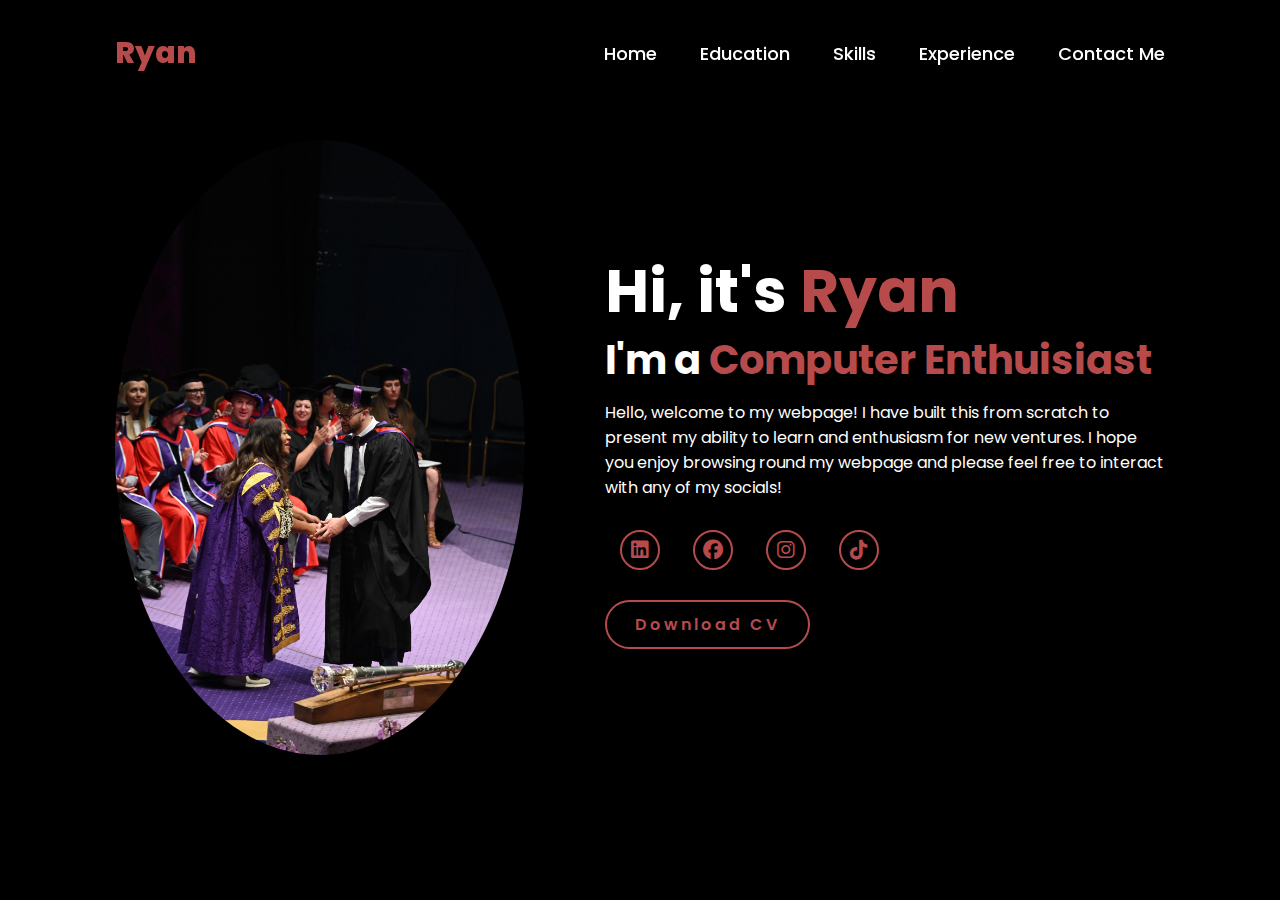
<file: index.html>
<!DOCTYPE html>
<html lang="en">
<head>
    <meta charset="UTF-8">
    <meta name="viewport" content="width=device-width, initial-scale=1">
    <link rel="stylesheet" href="https://cdnjs.cloudflare.com/ajax/libs/font-awesome/6.5.2/css/all.min.css">
    <link rel="stylesheet" href="style.css">
    <title>Portfolio Webpage</title>
    
</head>
<body>
    <header>
        <a href="#" class="logo">Ryan</a>

        <nav>
            <a href="index.html" class="active"> Home</a>
            <a href="Education.html" >Education</a>
            <a href="Skills.html" >Skills</a>
            <a href="Experience.html" >Experience</a>
            <a href="ContactMe.html" >Contact Me</a>
        </nav>
    </header>
    <section class="home">
        <div class="home-img">
            <img src="MeUNI.jpg" alt="Ryan Wallace">
        </div>
        <div class="home-content">
            <h1> Hi, it's <span> Ryan </span></h1>
            <h3 class="typing-text">I'm a <span></span></h3>
            <p> Hello, welcome to my webpage! I have built this from scratch to present my ability to learn and enthusiasm for new ventures. I hope you enjoy browsing round my webpage and please feel free to interact with any of my socials! </p>
            <div class="social-icons">
                <a href="https://www.linkedin.com/in/ryan-wallace-bsc-hons-msc-ab473a263/"><i class="fa-brands fa-linkedin"></i></a>
                <a href="https://www.facebook.com/people/Simple-System-Solutions/61556172171223/"><i class="fa-brands fa-facebook"></i></a>
                <a href="https://www.instagram.com/simplesystemsolution/#"><i class="fa-brands fa-instagram"></i></a>
                <a href="https://www.tiktok.com/@simplesystemsolutions"><i class="fa-brands fa-tiktok"></i></a>
            </div>
            <a href="CV.pdf" class="btn">Download CV</a>
        </div>
    </section>
</body>
</html>
</file>
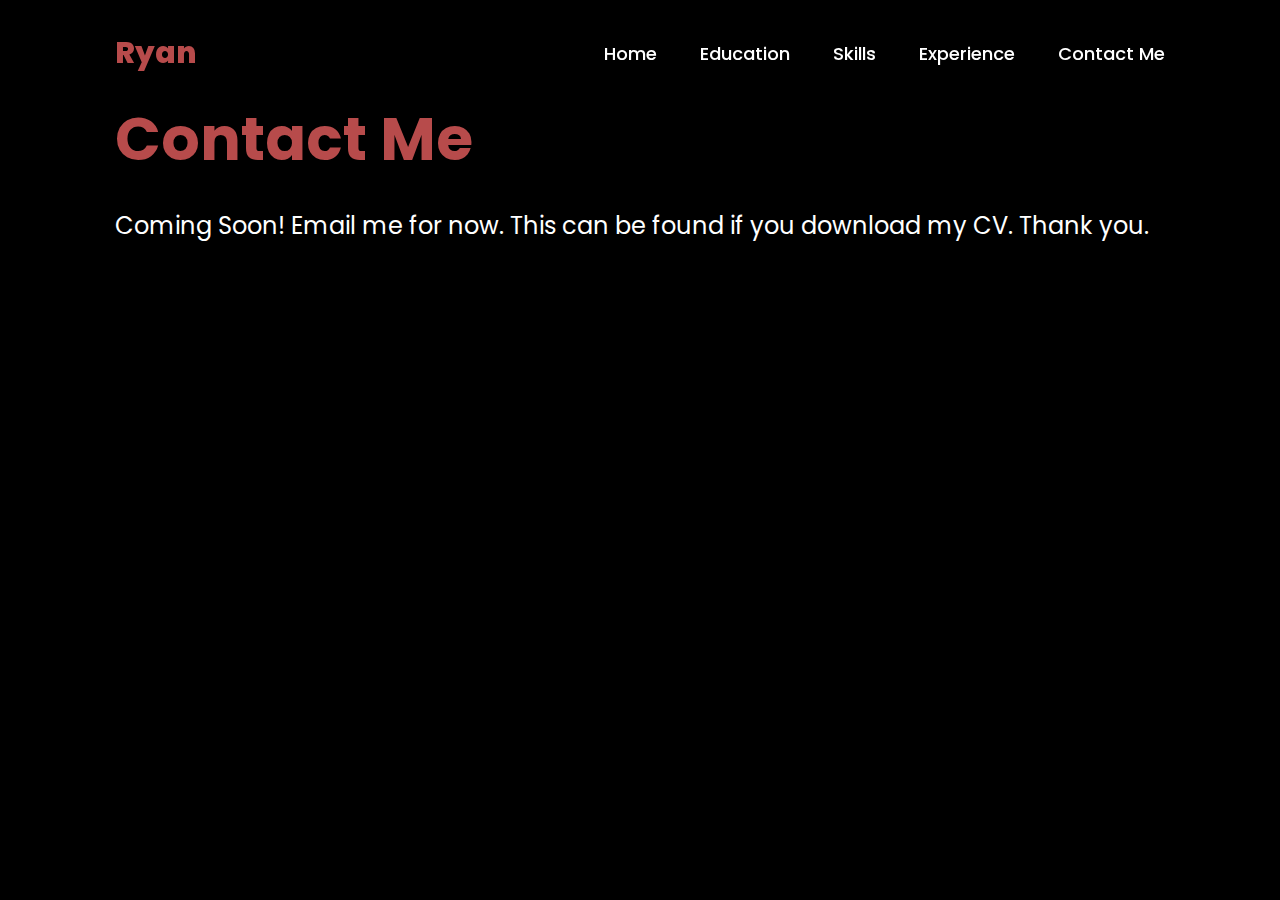
<file: ContactMe.html>
<!DOCTYPE html>
<html lang="en">
<head>
    <meta charset="UTF-8">
    <meta name="viewport" content="width=device-width, initial-scale=1">
    <link rel="stylesheet" href="https://cdnjs.cloudflare.com/ajax/libs/font-awesome/6.5.2/css/all.min.css">
    <link rel="stylesheet" href="contact.css">
    <title>Portfolio Webpage</title>
    
</head>
<body>
    <header>
        <a href="#" class="logo">Ryan</a>

        <nav>
            <a href="index.html" class="active"> Home</a>
            <a href="Education.html" >Education</a>
            <a href="Skills.html" >Skills</a>
            <a href="Experience.html" >Experience</a>
            <a href="ContactMe.html" >Contact Me</a>
        </nav>
    </header>
    <section class="contact">
        <div class="contact-content">
            <h1> Contact Me </h1>
            <p> Coming Soon! Email me for now. This can be found if you download my CV. Thank you. </p>
        </div>

    </section>
<body>
<html>
</file>
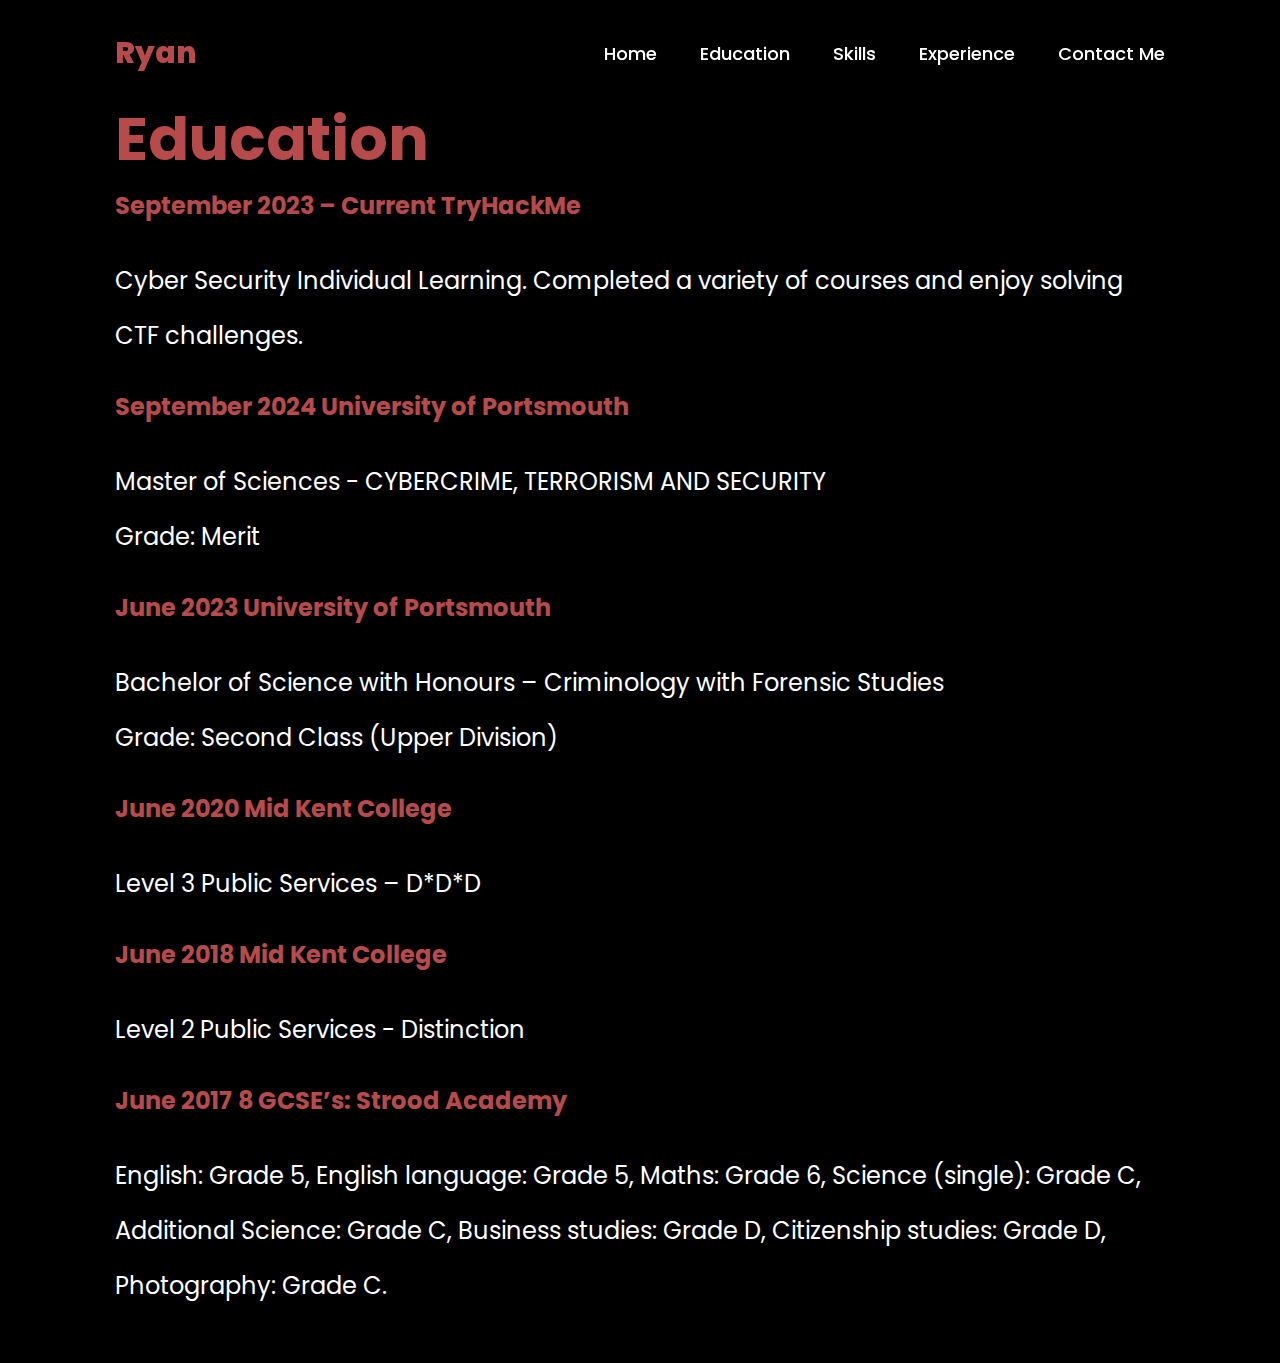
<file: Education.html>
<!DOCTYPE html>
<html lang="en">
<head>
    <meta charset="UTF-8">
    <meta name="viewport" content="width=device-width, initial-scale=1">
    <link rel="stylesheet" href="https://cdnjs.cloudflare.com/ajax/libs/font-awesome/6.5.2/css/all.min.css">
    <link rel="stylesheet" href="education.css">
    <title>Portfolio Webpage</title>
    
</head>
<body>
    <header>
        <a href="#" class="logo">Ryan</a>

        <nav>
            <a href="index.html" class="active"> Home</a>
            <a href="Education.html" >Education</a>
            <a href="Skills.html" >Skills</a>
            <a href="Experience.html" >Experience</a>
            <a href="ContactMe.html" >Contact Me</a>
        </nav>
    </header>
    <section class="education">
        <div class="education-content">
                <h1> Education </h1>
                <span> September 2023 – Current     TryHackMe </span> <br>
                <p> Cyber Security Individual Learning. 
                Completed a variety of courses and enjoy solving CTF challenges. </p> <br>
                

                <span> September 2024      University of Portsmouth </span> <br>
                <p> Master of Sciences - CYBERCRIME, TERRORISM AND SECURITY <br>
                Grade: Merit </p> <br>
                

                <span> June 2023           University of Portsmouth </span> <br>
                <p> Bachelor of Science with Honours – Criminology with Forensic Studies <br>
                Grade: Second Class (Upper Division) </p> <br>
                

                <span> June 2020           Mid Kent College </span> <br>
                <p> Level 3 Public Services – D*D*D </p> <br>
                

                <span> June 2018           Mid Kent College </span> <br>
                <p> Level 2 Public Services - Distinction  </p> <br>
                
                <span> June 2017 8 GCSE’s: Strood Academy </span> <br>
                <p> English: Grade 5, English language: Grade 5, Maths: Grade 6, Science (single): Grade C, Additional Science: 
                Grade C, Business studies: Grade D, Citizenship studies: Grade D, Photography: Grade C. </p>
                </div>

    </section>
</file>
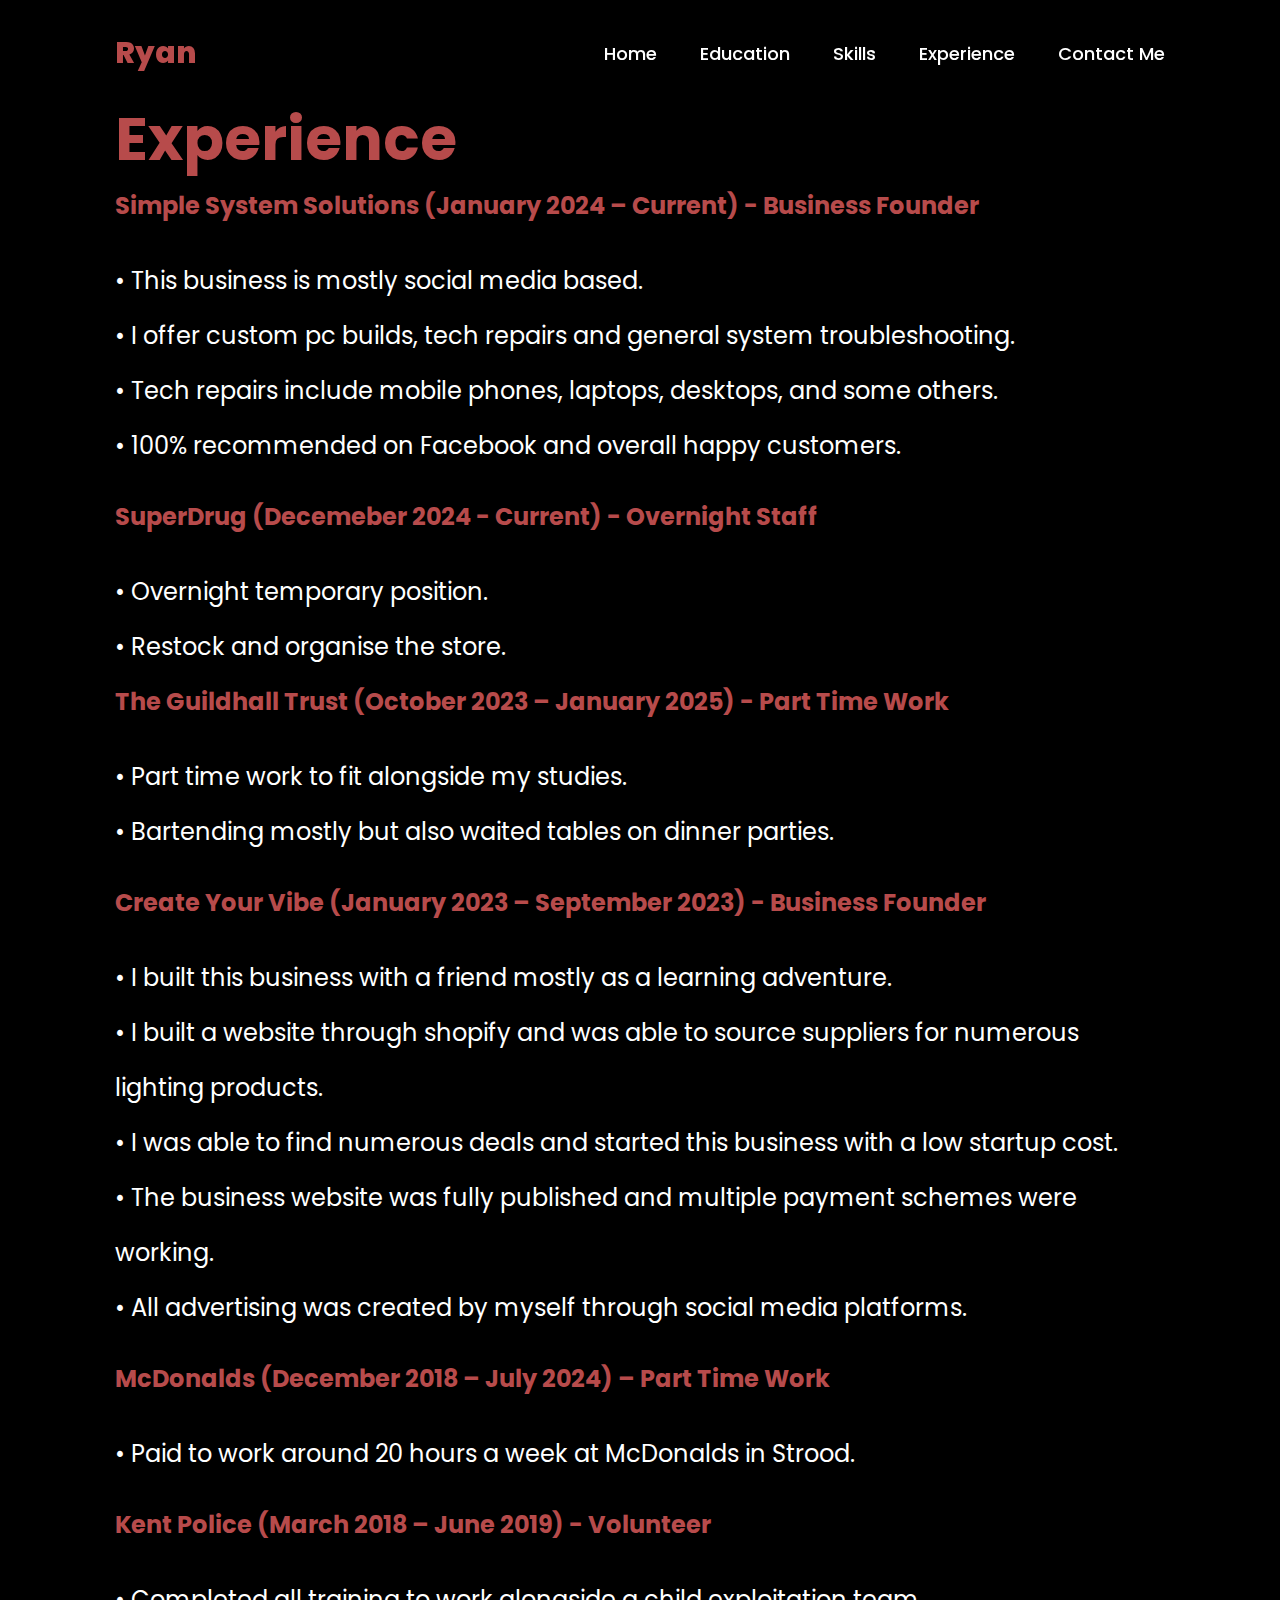
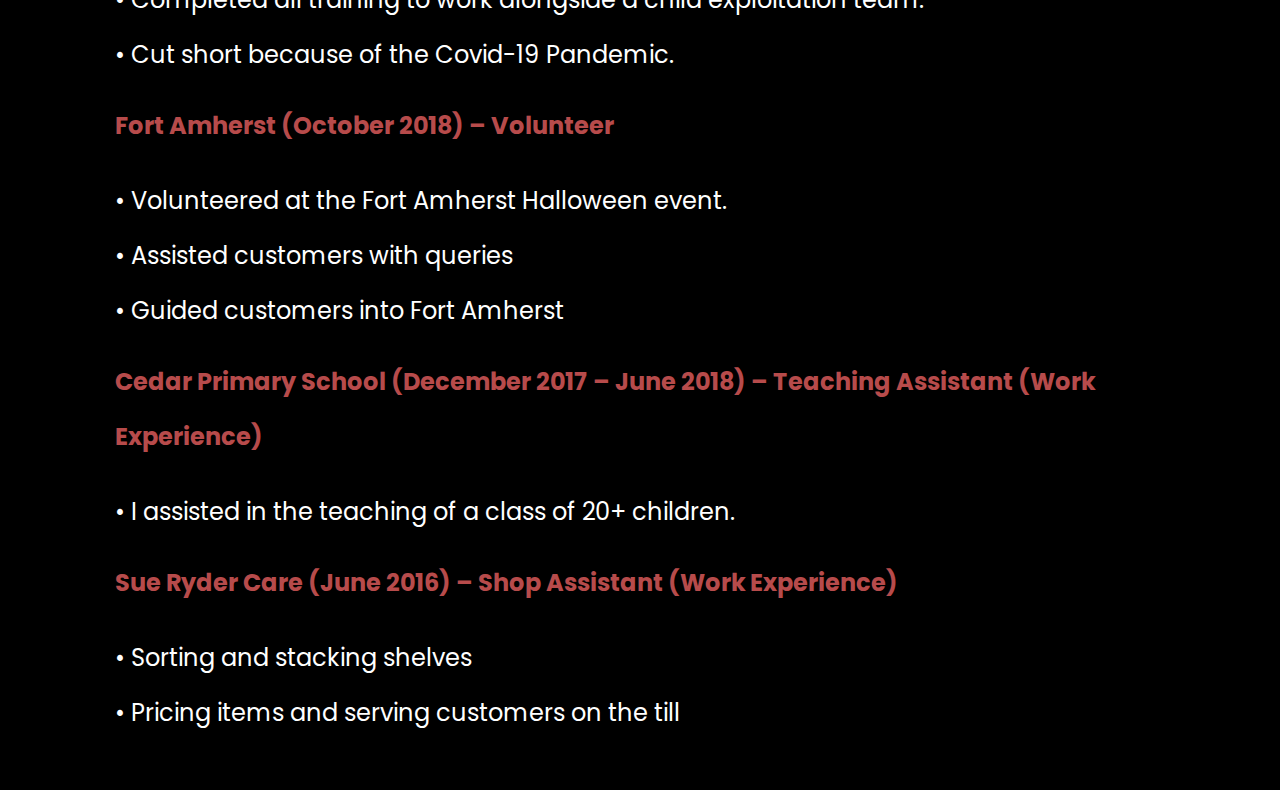
<file: Experience.html>
<!DOCTYPE html>
<html lang="en">
<head>
    <meta charset="UTF-8">
    <meta name="viewport" content="width=device-width, initial-scale=1">
    <link rel="stylesheet" href="https://cdnjs.cloudflare.com/ajax/libs/font-awesome/6.5.2/css/all.min.css">
    <link rel="stylesheet" href="experience.css">
    <title>Portfolio Webpage</title>
    
</head>
<body>
    <header>
        <a href="#" class="logo">Ryan</a>

        <nav>
            <a href="index.html" class="active"> Home</a>
            <a href="Education.html" >Education</a>
            <a href="Skills.html" >Skills</a>
            <a href="Experience.html" >Experience</a>
            <a href="ContactMe.html" >Contact Me</a>
        </nav>
    </header>
    <section class="experience">
        <div class="experience-content">
            <h1> Experience </h1>
                <span> Simple System Solutions (January 2024 – Current) - Business Founder </span> <br>
                <p> • This business is mostly social media based. <br>
                • I offer custom pc builds, tech repairs and general system troubleshooting. <br>
                • Tech repairs include mobile phones, laptops, desktops, and some others. <br>
                • 100% recommended on Facebook and overall happy customers. </p><br>
                
                <span> SuperDrug (Decemeber 2024 - Current) - Overnight Staff </span> <br>
                <p> • Overnight temporary position. <br>
                    • Restock and organise the store. <br> </p>
                
                <span> The Guildhall Trust (October 2023 – January 2025) - Part Time Work </span> <br>
                <p> • Part time work to fit alongside my studies. <br>
                • Bartending mostly but also waited tables on dinner parties. </p><br>
                
                
                <span> Create Your Vibe (January 2023 – September 2023) - Business Founder </span> <br>
                <p> • I built this business with a friend mostly as a learning adventure. <br>
                • I built a website through shopify and was able to source suppliers for numerous lighting products. <br>
                • I was able to find numerous deals and started this business with a low startup cost. <br>
                • The business website was fully published and multiple payment schemes were working. <br>
                • All advertising was created by myself through social media platforms. </p><br>
                
                
                <span> McDonalds (December 2018 – July 2024) – Part Time Work </span> <br>
                <p> • Paid to work around 20 hours a week at McDonalds in Strood. </p><br>
                
                
                <span> Kent Police (March 2018 – June 2019) - Volunteer </span> <br>
                <p> • Completed all training to work alongside a child exploitation team. <br>
                • Cut short because of the Covid-19 Pandemic. </p><br>
                
                
                <span> Fort Amherst (October 2018) – Volunteer </span> <br>
                <p> • Volunteered at the Fort Amherst Halloween event. <br>
                • Assisted customers with queries <br>
                • Guided customers into Fort Amherst </p><br>
                
                
                <span> Cedar Primary School (December 2017 – June 2018) – Teaching Assistant (Work Experience) </span> <br>
                <p> • I assisted in the teaching of a class of 20+ children. </p><br>
                
                
                <span> Sue Ryder Care (June 2016) – Shop Assistant (Work Experience) </span> <br>
                <p> • Sorting and stacking shelves <br>
                • Pricing items and serving customers on the till </p>

        </div>

    </section>
</file>
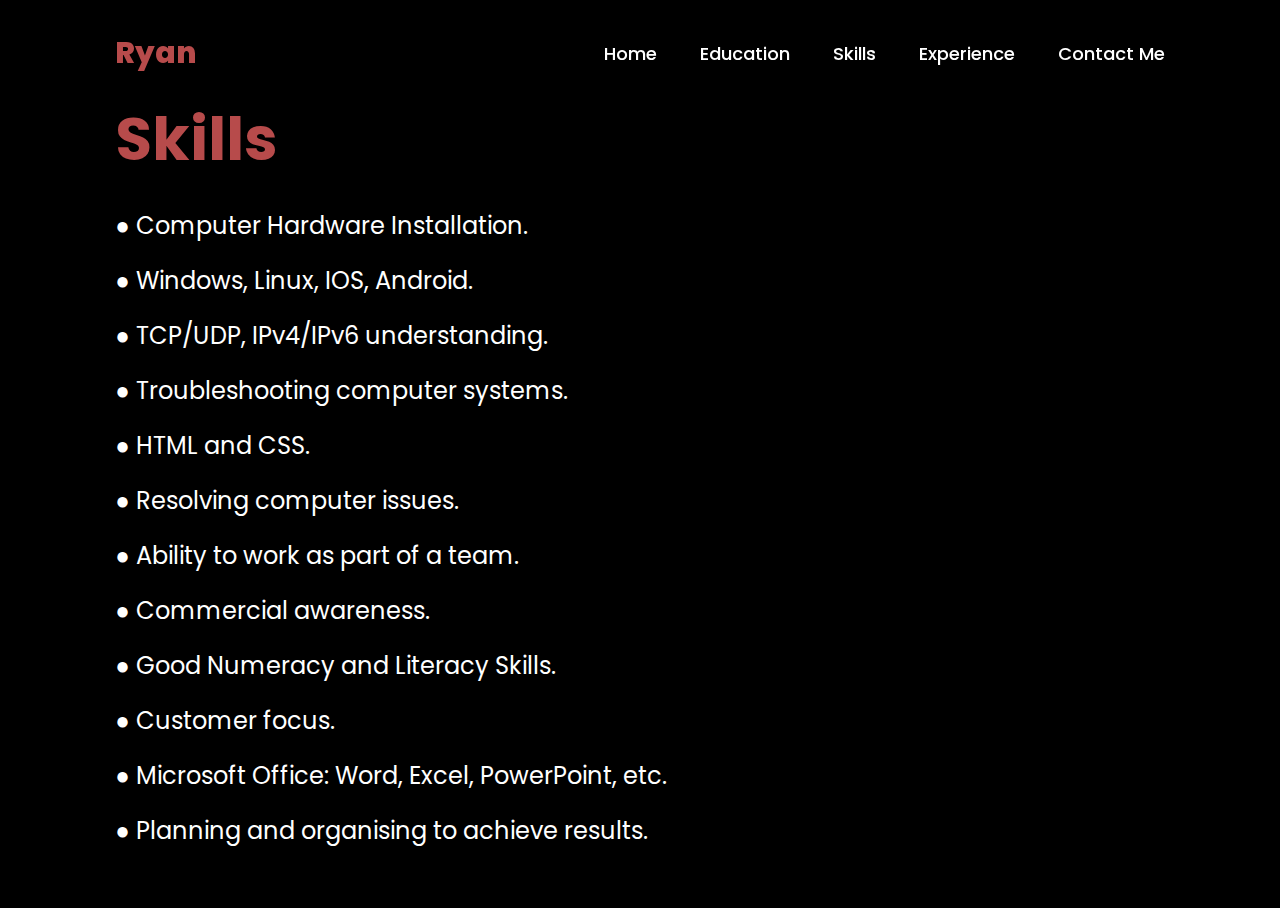
<file: Skills.html>
<!DOCTYPE html>
<html lang="en">
<head>
    <meta charset="UTF-8">
    <meta name="viewport" content="width=device-width, initial-scale=1">
    <link rel="stylesheet" href="https://cdnjs.cloudflare.com/ajax/libs/font-awesome/6.5.2/css/all.min.css">
    <link rel="stylesheet" href="skills.css">
    <title>Portfolio Webpage</title>
    
</head>

<body>
    <header>
        <a href="#" class="logo">Ryan</a>

        <nav>
            <a href="index.html" class="active"> Home</a>
            <a href="Education.html" >Education</a>
            <a href="Skills.html" >Skills</a>
            <a href="Experience.html" >Experience</a>
            <a href="ContactMe.html" >Contact Me</a>
        </nav>
    </header>
    <section class="skills">
        <div class="skills-content">
            <h1> Skills </h1>
            <p> ● Computer Hardware Installation. <br>
                ● Windows, Linux, IOS, Android. <br>
                ● TCP/UDP, IPv4/IPv6 understanding. <br>
                ● Troubleshooting computer systems. <br>
                ● HTML and CSS. <br>
                ● Resolving computer issues. <br>
                ● Ability to work as part of a team. <br>
                ● Commercial awareness. <br>
                ● Good Numeracy and Literacy Skills. <br>
                ● Customer focus.<br>
                ● Microsoft Office: Word, Excel, PowerPoint, etc. <br>
                ● Planning and organising to achieve results. <br>
            </p>

        </div>

    </section>
</file>
<file: style.css>
@import url('https://fonts.googleapis.com/css2?family=Poppins%3Awght%40100%3B200%3B300%3B400%3B500%3B600&display=swap%27%29%3B');

*{
    margin: 0;
    padding: 0;
    box-sizing: border-box;
    text-decoration: none;
    border: none;
    outline: none;
    font-family: 'Poppins', sans-serif; 
}

html{
    font-size: 62.5%
}

body{
    width: 100%;
    height: 100vh;
    overflow-x: hidden;
    background-color: black;
    color: white;
}

header{
    margin-top: 20px;
    position: fixed;
    top: 0;
    left: 0;
    width: 100%;
    padding: 1rem 9%;
    background-color: transparent;
    filter: drop-shadow(10px);
    display: flex;
    justify-content: space-between;
    align-items: center;
    z-index: 100;
}

.logo{
    font-size: 3rem;
    color: #b74b4b;
    font-weight: 800;
    cursor: pointer;
    transition: 0.5s ease;
}

.logo:hover{
    transform: scale(1.1);
}

nav a{
    font-size: 1.8rem;
    color: white;
    margin-left: 4rem;
    font-weight: 500;
    transition: 0.3s ease;
    border-bottom: 3px solid transparent;
}

nav a:hover,
nav a:active{
    color: #b74b4b;
    border-bottom: 3px solid #b74b4b;
}

@media(max-width:995px){
    nav{
        position: absolute;
        display: none;
        top: 0;
        right: 0;
        width: 40%;
        border-left: 3px solid #b74b4b;
        border-bottom-left-radius: 2rem;
        padding: 1rem solid;
        background-color: #161616;
        border-top: 0.1rem solid rgba(0, 0, 0, 1)
    }

    nav.active{
        display: block;
    }

    nav a{
        display: block;
        font-size: 2rem;
        margin: 3rem 0;
    }

    nav a:hover,
    nav a:active{
        padding: 1rem;
        border-radius: 0.5rem;
        border-bottom: 0.5rem solid #b74b4b;
    }
}

section{
    min-height: 100vh;
    padding: 5rem 9% 5rem;
}

.home{
    display: flex;
    justify-content: center;
    align-items: center;
    gap: 8rem;
    background-color: black;
}

.home .home-content h1{
    font-size: 6rem;
    font-weight: 700;
    line-height: 1.3;
}

span{
    color: #b74b4b;
}

.home-content h3{
    font-size: 4rem;
    margin-bottom: 1rem;
    font-weight: 700;
}

.home-content p{
    font-size: 1.6rem;
}

.home-img{
    border-radius: 50%;
}

.home-img img{
    position: relative;
    width: 32vw;
    border-radius: 50%;
    box-shadow: 0 0 25px solid;
    cursor: pointer;
    transition: 0.2s linear;
}

.home-img img:hover{
    font-size: 1.8rem;
    font-weight: 500;
}

.social-icons a{
    display: inline-flex;
    justify-content: center;
    align-items: center;
    width: 4rem;
    height: 4rem;
    background-color: transparent;
    border: 0.2rem solid #b74b4b;
    font-size: 2rem;
    border-radius: 50%;
    margin: 3rem 1.5rem 3rem;
    transition: 0.3s ease;
    color: #b74b4b;
}

.social-icons a:hover{
    color: black;
    transform: scale(1.3) translateY(-5px);
    background-color: #b74b4b;
    box-shadow: 0 0 25px #b74b4b;
}

.btn{
    display: inline-block;
    padding: 1rem 2.8rem;
    background-color: black;
    border-radius: 4rem;
    font-size: 1.6rem;
    color: #b74b4b;
    letter-spacing: 0.3rem;
    font-weight: 600;
    border: 2px solid #b74b4b;
    transition: 0.3s ease;
    cursor: pointer;
}

.btn:hover{
    transform: scale3d(1.03);
    background-color: #b74b4b;
    color: black;
    box-shadow: 0 0 25px #b74b4b;
}

.typing-text{
    font-size: 34px;
    font-weight: 600;
    min-width: 280px;
}

.typing-text span{
    position: relative;
}

.typing-text span::before{
    content: "Computer Enthuisiast";
    color: #b74b4b;
    animation: words 20s infinite;
}

.typing-text span::after{
    content:"";
    background-color: black;
    position: absolute;
    width: calc(100% + 8px);
    height: 100%;
    border-left: 3px solid black;
    right: -8;
    animation: cursor 0.6s infinite;
}

@keyframes cursor{
    to{
        border-left: 3px solid;
    }
}

@keyframes words{
    0%, 20%{
        content: "Business Owner";
    }
    21%, 40%{
        content: "Cyber-Security Enthusiast";
    }
    41%, 60%{
        content: "Masters Graduate";
    }
    61%, 80%{
        content: "IT Job Seeker";
    }
    81%, 100%{
        content: "Computer Builder";
    }
}

@media (max-width: 1000px){
    .home{
        gap: 4rem;
    }
}

@media (max-width: 995px){
    .home{
        flex-direction: column;
        margin: 5rem 4rem;
    }

    .home .home-content h3{
        font-size: 2.5rem;
    }

    .home-content h1{
        font-size: 5rem;
    }

    .home-img img{
        width: 70vw;
    }
}
</file>
<file: contact.css>
@import url('https://fonts.googleapis.com/css2?family=Poppins%3Awght%40100%3B200%3B300%3B400%3B500%3B600&display=swap%27%29%3B');

*{
    margin: 0;
    padding: 0;
    box-sizing: border-box;
    text-decoration: none;
    border: none;
    outline: none;
    font-family: 'Poppins', sans-serif; 
}

html{
    font-size: 62.5%
}

body{
    width: 100%;
    height: 100vh;
    overflow-x: hidden;
    background-color: black;
    color: white;
}

header{
    margin-top: 20px;
    position: fixed;
    top: 0;
    left: 0;
    width: 100%;
    padding: 1rem 9%;
    background-color: transparent;
    filter: drop-shadow(10px);
    display: flex;
    justify-content: space-between;
    align-items: center;
    z-index: 100;
}

.logo{
    font-size: 3rem;
    color: #b74b4b;
    font-weight: 800;
    cursor: pointer;
    transition: 0.5s ease;
}

.logo:hover{
    transform: scale(1.1);
}

nav a{
    font-size: 1.8rem;
    color: white;
    margin-left: 4rem;
    font-weight: 500;
    transition: 0.3s ease;
    border-bottom: 3px solid transparent;
}

nav a:hover,
nav a:active{
    color: #b74b4b;
    border-bottom: 3px solid #b74b4b;
}

@media(max-width:995px){
    nav{
        position: absolute;
        display: none;
        top: 0;
        right: 0;
        width: 40%;
        border-left: 3px solid #b74b4b;
        border-bottom-left-radius: 2rem;
        padding: 1rem solid;
        background-color: #161616;
        border-top: 0.1rem solid rgba(0, 0, 0, 1)
    }

    nav.active{
        display: block;
    }

    nav a{
        display: block;
        font-size: 2rem;
        margin: 3rem 0;
    }

    nav a:hover,
    nav a:active{
        padding: 1rem;
        border-radius: 0.5rem;
        border-bottom: 0.5rem solid #b74b4b;
    }
}

section{
    min-height: 100vh;
    padding: 5rem 9% 5rem;
}

.contact{
    display: flex;
    justify-content: left;
    align-items: top;
    gap: 8rem;
    background-color: black;
}

.contact .contact-content h1{
    font-size: 6rem;
    font-weight: 700;
    line-height: 1.3;
    margin-top: 5rem;
    color: #b74b4b;
}

span{
    color: #b74b4b;
}

.contact-content h3{
    font-size: 4rem;
    margin-bottom: 1rem;
    font-weight: 700;
}

.contact-content p{
    font-size: 2.4rem;
    margin-top: 2rem;
    line-height: 5.5rem;
}
</file>
<file: education.css>
@import url('https://fonts.googleapis.com/css2?family=Poppins%3Awght%40100%3B200%3B300%3B400%3B500%3B600&display=swap%27%29%3B');

*{
    margin: 0;
    padding: 0;
    box-sizing: border-box;
    text-decoration: none;
    border: none;
    outline: none;
    font-family: 'Poppins', sans-serif; 
}

html{
    font-size: 62.5%
}

body{
    width: 100%;
    height: 100vh;
    overflow-x: hidden;
    background-color: black;
    color: white;
}

header{
    margin-top: 20px;
    position: fixed;
    top: 0;
    left: 0;
    width: 100%;
    padding: 1rem 9%;
    background-color: transparent;
    filter: drop-shadow(10px);
    display: flex;
    justify-content: space-between;
    align-items: center;
    z-index: 100;
}

.logo{
    font-size: 3rem;
    color: #b74b4b;
    font-weight: 800;
    cursor: pointer;
    transition: 0.5s ease;
}

.logo:hover{
    transform: scale(1.1);
}

nav a{
    font-size: 1.8rem;
    color: white;
    margin-left: 4rem;
    font-weight: 500;
    transition: 0.3s ease;
    border-bottom: 3px solid transparent;
}

nav a:hover,
nav a:active{
    color: #b74b4b;
    border-bottom: 3px solid #b74b4b;
}

@media(max-width:995px){
    nav{
        position: absolute;
        display: none;
        top: 0;
        right: 0;
        width: 40%;
        border-left: 3px solid #b74b4b;
        border-bottom-left-radius: 2rem;
        padding: 1rem solid;
        background-color: #161616;
        border-top: 0.1rem solid rgba(0, 0, 0, 1)
    }

    nav.active{
        display: block;
    }

    nav a{
        display: block;
        font-size: 2rem;
        margin: 3rem 0;
    }

    nav a:hover,
    nav a:active{
        padding: 1rem;
        border-radius: 0.5rem;
        border-bottom: 0.5rem solid #b74b4b;
    }
}

section{
    min-height: 100vh;
    padding: 5rem 9% 5rem;
}

.education{
    display: flex;
    justify-content: left;
    align-items: top;
    gap: 8rem;
    background-color: black;
}

.education .education-content h1{
    font-size: 6rem;
    font-weight: 700;
    line-height: 1.3;
    margin-top: 5rem;
    color: #b74b4b;
}

.education .education-content h2{
    font-size: 2.4rem;
    margin-top: 2rem;
    line-height: 5.5rem;
    color: #b74b4b
}

span{
    font-size: 2.4rem;
    font-weight: 700;
    margin-top: 2rem;
    line-height: 5.5rem;
    color: #b74b4b;
}

.education-content h3{
    font-size: 4rem;
    margin-bottom: 1rem;
    font-weight: 700;
}

.education-content p{
    font-size: 2.4rem;
    margin-top: 2rem;
    line-height: 5.5rem;
}
</file>
<file: experience.css>
@import url('https://fonts.googleapis.com/css2?family=Poppins%3Awght%40100%3B200%3B300%3B400%3B500%3B600&display=swap%27%29%3B');

*{
    margin: 0;
    padding: 0;
    box-sizing: border-box;
    text-decoration: none;
    border: none;
    outline: none;
    font-family: 'Poppins', sans-serif; 
}

html{
    font-size: 62.5%
}

body{
    width: 100%;
    height: 100vh;
    overflow-x: hidden;
    background-color: black;
    color: white;
}

header{
    margin-top: 20px;
    position: fixed;
    top: 0;
    left: 0;
    width: 100%;
    padding: 1rem 9%;
    background-color: transparent;
    filter: drop-shadow(10px);
    display: flex;
    justify-content: space-between;
    align-items: center;
    z-index: 100;
}

.logo{
    font-size: 3rem;
    color: #b74b4b;
    font-weight: 800;
    cursor: pointer;
    transition: 0.5s ease;
}

.logo:hover{
    transform: scale(1.1);
}

nav a{
    font-size: 1.8rem;
    color: white;
    margin-left: 4rem;
    font-weight: 500;
    transition: 0.3s ease;
    border-bottom: 3px solid transparent;
}

nav a:hover,
nav a:active{
    color: #b74b4b;
    border-bottom: 3px solid #b74b4b;
}

@media(max-width:995px){
    nav{
        position: absolute;
        display: none;
        top: 0;
        right: 0;
        width: 40%;
        border-left: 3px solid #b74b4b;
        border-bottom-left-radius: 2rem;
        padding: 1rem solid;
        background-color: #161616;
        border-top: 0.1rem solid rgba(0, 0, 0, 1)
    }

    nav.active{
        display: block;
    }

    nav a{
        display: block;
        font-size: 2rem;
        margin: 3rem 0;
    }

    nav a:hover,
    nav a:active{
        padding: 1rem;
        border-radius: 0.5rem;
        border-bottom: 0.5rem solid #b74b4b;
    }
}

section{
    min-height: 100vh;
    padding: 5rem 9% 5rem;
}

.experience{
    display: flex;
    justify-content: left;
    align-items: top;
    gap: 8rem;
    background-color: black;
}

.experience .experience-content h1{
    font-size: 6rem;
    font-weight: 700;
    line-height: 1.3;
    margin-top: 5rem;
    color: #b74b4b;
}

span{
    font-size: 2.4rem;
    margin-top: 2rem;
    line-height: 5.5rem;
    font-weight: 700;
    color: #b74b4b;
}

.experience-content h3{
    font-size: 4rem;
    margin-bottom: 1rem;
    font-weight: 700;
}

.experience-content p{
    font-size: 2.4rem;
    margin-top: 2rem;
    line-height: 5.5rem;
}
</file>
<file: skills.css>
@import url('https://fonts.googleapis.com/css2?family=Poppins%3Awght%40100%3B200%3B300%3B400%3B500%3B600&display=swap%27%29%3B');

*{
    margin: 0;
    padding: 0;
    box-sizing: border-box;
    text-decoration: none;
    border: none;
    outline: none;
    font-family: 'Poppins', sans-serif; 
}

html{
    font-size: 62.5%
}

body{
    width: 100%;
    height: 100vh;
    overflow-x: hidden;
    background-color: black;
    color: white;
}

header{
    margin-top: 20px;
    position: fixed;
    top: 0;
    left: 0;
    width: 100%;
    padding: 1rem 9%;
    background-color: transparent;
    filter: drop-shadow(10px);
    display: flex;
    justify-content: space-between;
    align-items: center;
    z-index: 100;
}

.logo{
    font-size: 3rem;
    color: #b74b4b;
    font-weight: 800;
    cursor: pointer;
    transition: 0.5s ease;
}

.logo:hover{
    transform: scale(1.1);
}

nav a{
    font-size: 1.8rem;
    color: white;
    margin-left: 4rem;
    font-weight: 500;
    transition: 0.3s ease;
    border-bottom: 3px solid transparent;
}

nav a:hover,
nav a:active{
    color: #b74b4b;
    border-bottom: 3px solid #b74b4b;
}

@media(max-width:995px){
    nav{
        position: absolute;
        display: none;
        top: 0;
        right: 0;
        width: 40%;
        border-left: 3px solid #b74b4b;
        border-bottom-left-radius: 2rem;
        padding: 1rem solid;
        background-color: #161616;
        border-top: 0.1rem solid rgba(0, 0, 0, 1)
    }

    nav.active{
        display: block;
    }

    nav a{
        display: block;
        font-size: 2rem;
        margin: 3rem 0;
    }

    nav a:hover,
    nav a:active{
        padding: 1rem;
        border-radius: 0.5rem;
        border-bottom: 0.5rem solid #b74b4b;
    }
}

section{
    min-height: 100vh;
    padding: 5rem 9% 5rem;
}

.skills{
    display: flex;
    justify-content: left;
    align-items: top;
    gap: 8rem;
    background-color: black;
}

.skills .skills-content h1{
    font-size: 6rem;
    font-weight: 700;
    line-height: 1.3;
    margin-top: 5rem;
    color: #b74b4b;
}

span{
    color: #b74b4b;
}

.skills-content h3{
    font-size: 4rem;
    margin-bottom: 1rem;
    font-weight: 700;
}

.skills-content p{
    font-size: 2.4rem;
    margin-top: 2rem;
    line-height: 5.5rem;
}
</file>
